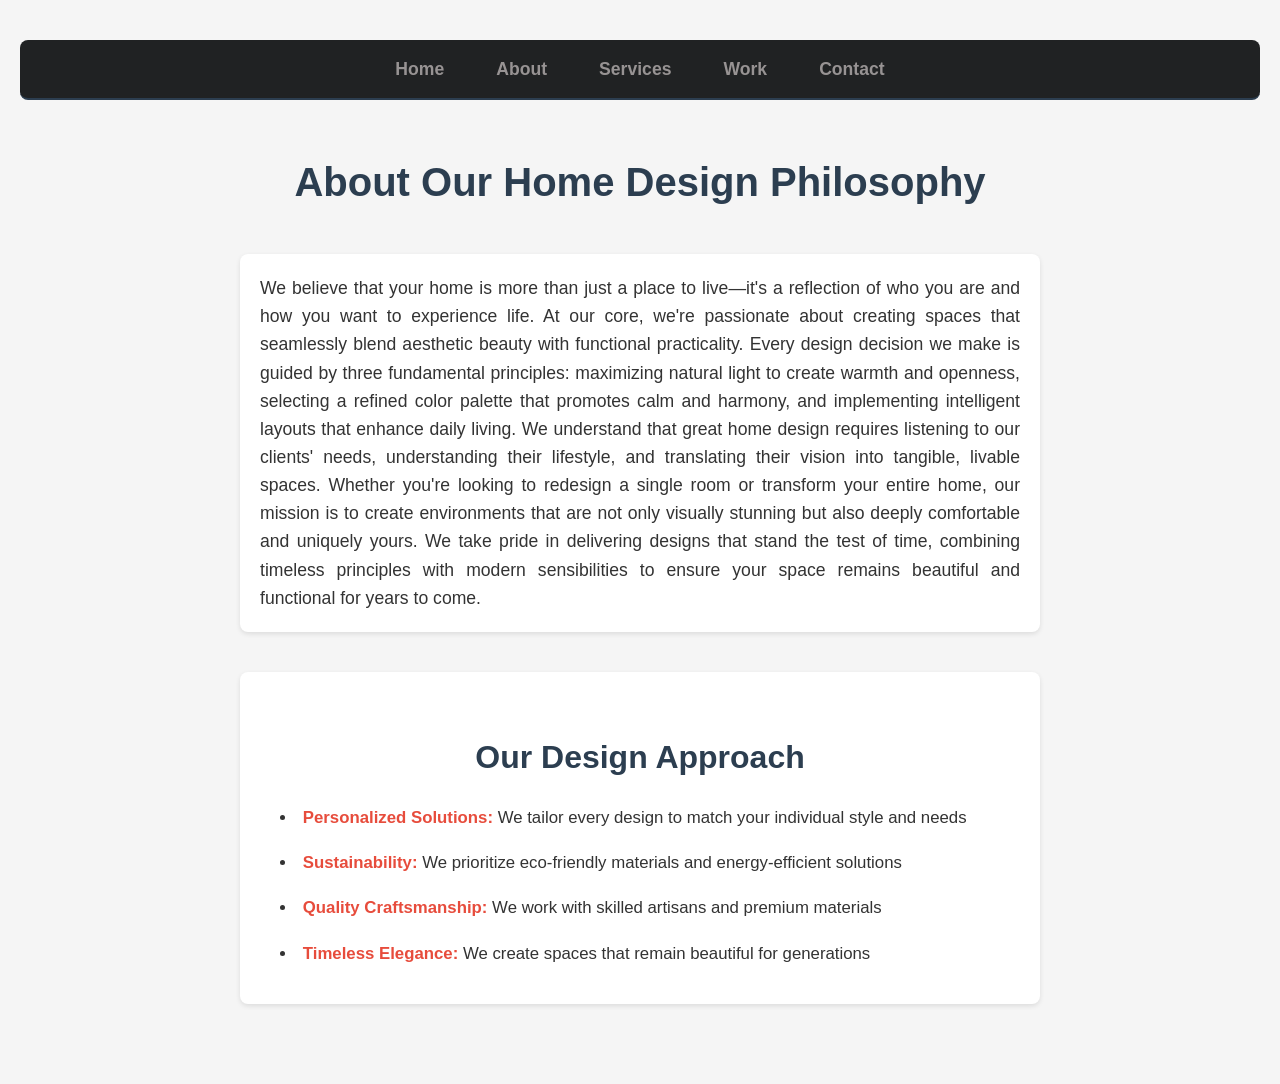
<file: about.html>
<html>
    <head>
         <title>
            About - My Home Design Website
         </title>
         <link rel="stylesheet" href="index.css">        
    </head>
    <body>
        <ul class="navbar">
            <li class="nav-item">
                <a class="nav-link" href="index.html">Home</a>
            </li>
            <li class="nav-item">
                <a class="nav-link" href="about.html">About</a>
            </li>
            <li class="nav-item">
                <a class="nav-link" href="services.html">Services</a>
            </li>
            <li class="nav-item">
                <a class="nav-link" href="work.html">Work</a>
            </li>
            <li class="nav-item">
                <a class="nav-link" href="contact.html">Contact</a>
            </li>
        </ul>
                  
        <h1>
            About Our Home Design Philosophy
        </h1>
         <p>
            We believe that your home is more than just a place to live—it's a reflection of who you are and how you want to experience life. At our core, we're passionate about creating spaces that seamlessly blend aesthetic beauty with functional practicality. Every design decision we make is guided by three fundamental principles: maximizing natural light to create warmth and openness, selecting a refined color palette that promotes calm and harmony, and implementing intelligent layouts that enhance daily living. We understand that great home design requires listening to our clients' needs, understanding their lifestyle, and translating their vision into tangible, livable spaces. Whether you're looking to redesign a single room or transform your entire home, our mission is to create environments that are not only visually stunning but also deeply comfortable and uniquely yours. We take pride in delivering designs that stand the test of time, combining timeless principles with modern sensibilities to ensure your space remains beautiful and functional for years to come.
         </p>

         <section class="about-features">
             <h2>Our Design Approach</h2>
             <ul>
                 <li><strong>Personalized Solutions:</strong> We tailor every design to match your individual style and needs</li>
                 <li><strong>Sustainability:</strong> We prioritize eco-friendly materials and energy-efficient solutions</li>
                 <li><strong>Quality Craftsmanship:</strong> We work with skilled artisans and premium materials</li>
                 <li><strong>Timeless Elegance:</strong> We create spaces that remain beautiful for generations</li>
             </ul>
         </section>
         
         <script src="index.js"></script>
    </body> 
</html>
</file>
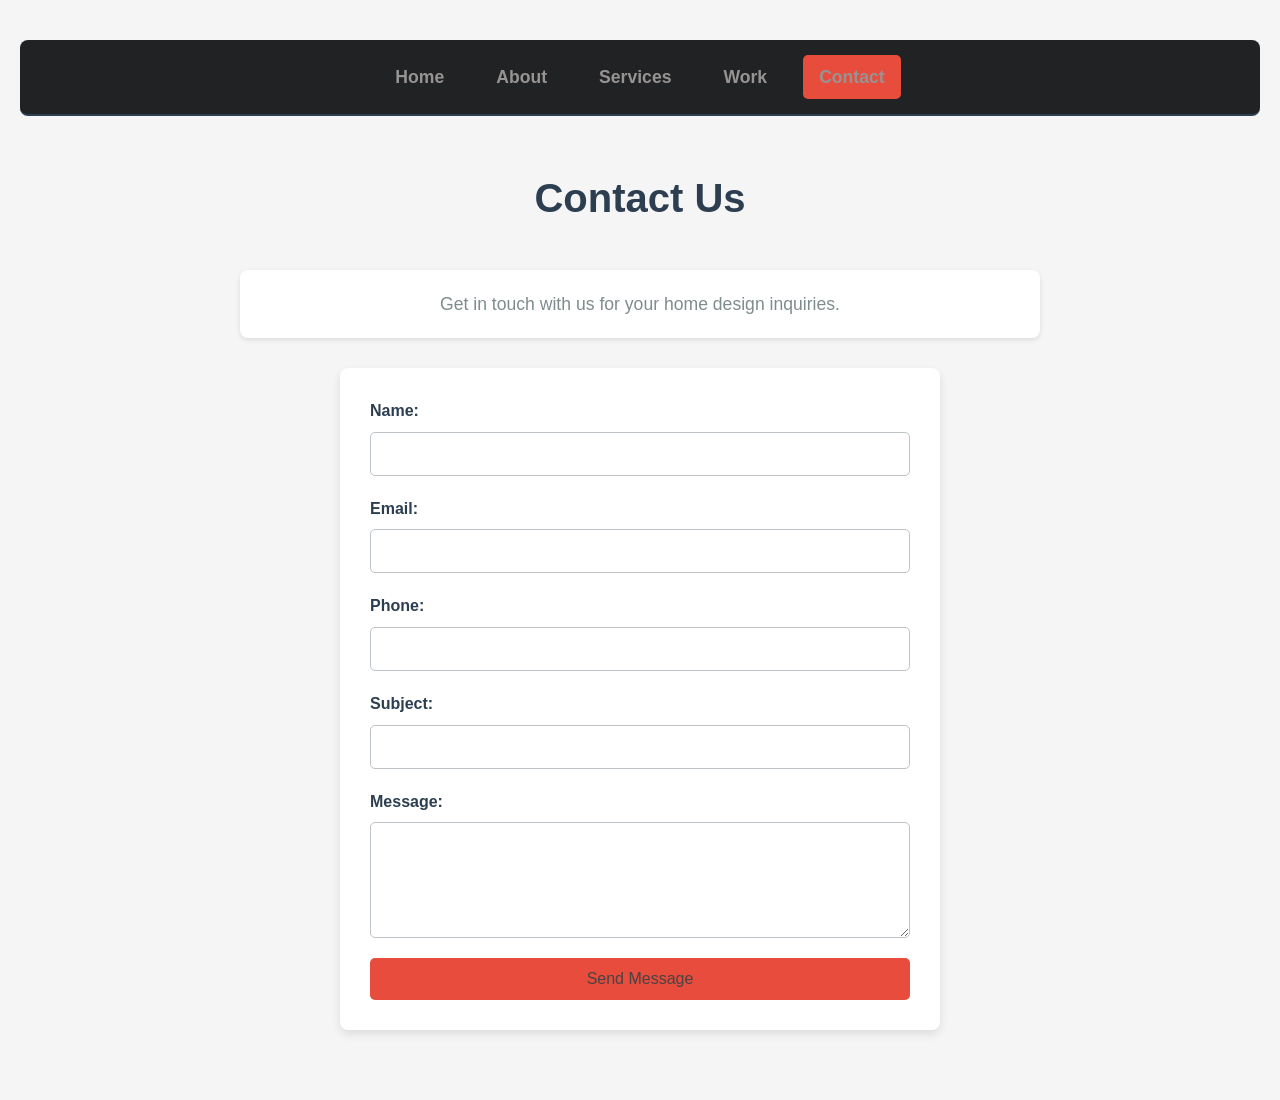
<file: contact.html>
<html>
    <head>
        <title>Contact Us - My Home Design Website</title>
        <link rel="stylesheet" href="index.css">
    </head>
    <body>
        <nav class="navbar">
            <a href="index.html" class="nav-link">Home</a>
            <a href="about.html" class="nav-link">About</a>
            <a href="services.html" class="nav-link">Services</a>
            <a href="work.html" class="nav-link">Work</a>
            <a href="contact.html" class="nav-link active">Contact</a>
        </nav>

        <div class="container">
            <h1>Contact Us</h1>
            <p class="intro-text">Get in touch with us for your home design inquiries.</p>

            <form id="contactForm" class="contact-form">
                <div class="form-group">
                    <label for="name">Name:</label>
                    <input type="text" id="name" name="name" required>
                </div>

                <div class="form-group">
                    <label for="email">Email:</label>
                    <input type="email" id="email" name="email" required>
                </div>

                <div class="form-group">
                    <label for="phone">Phone:</label>
                    <input type="tel" id="phone" name="phone">
                </div>

                <div class="form-group">
                    <label for="subject">Subject:</label>
                    <input type="text" id="subject" name="subject" required>
                </div>

                <div class="form-group">
                    <label for="message">Message:</label>
                    <textarea id="message" name="message" rows="5" required></textarea>
                </div>

                <button type="submit" class="submit-btn">Send Message</button>
                <p id="formMessage" class="form-message"></p>
            </form>
        </div>

        <script src="index.js"></script>
    </body>
</html>
</file>
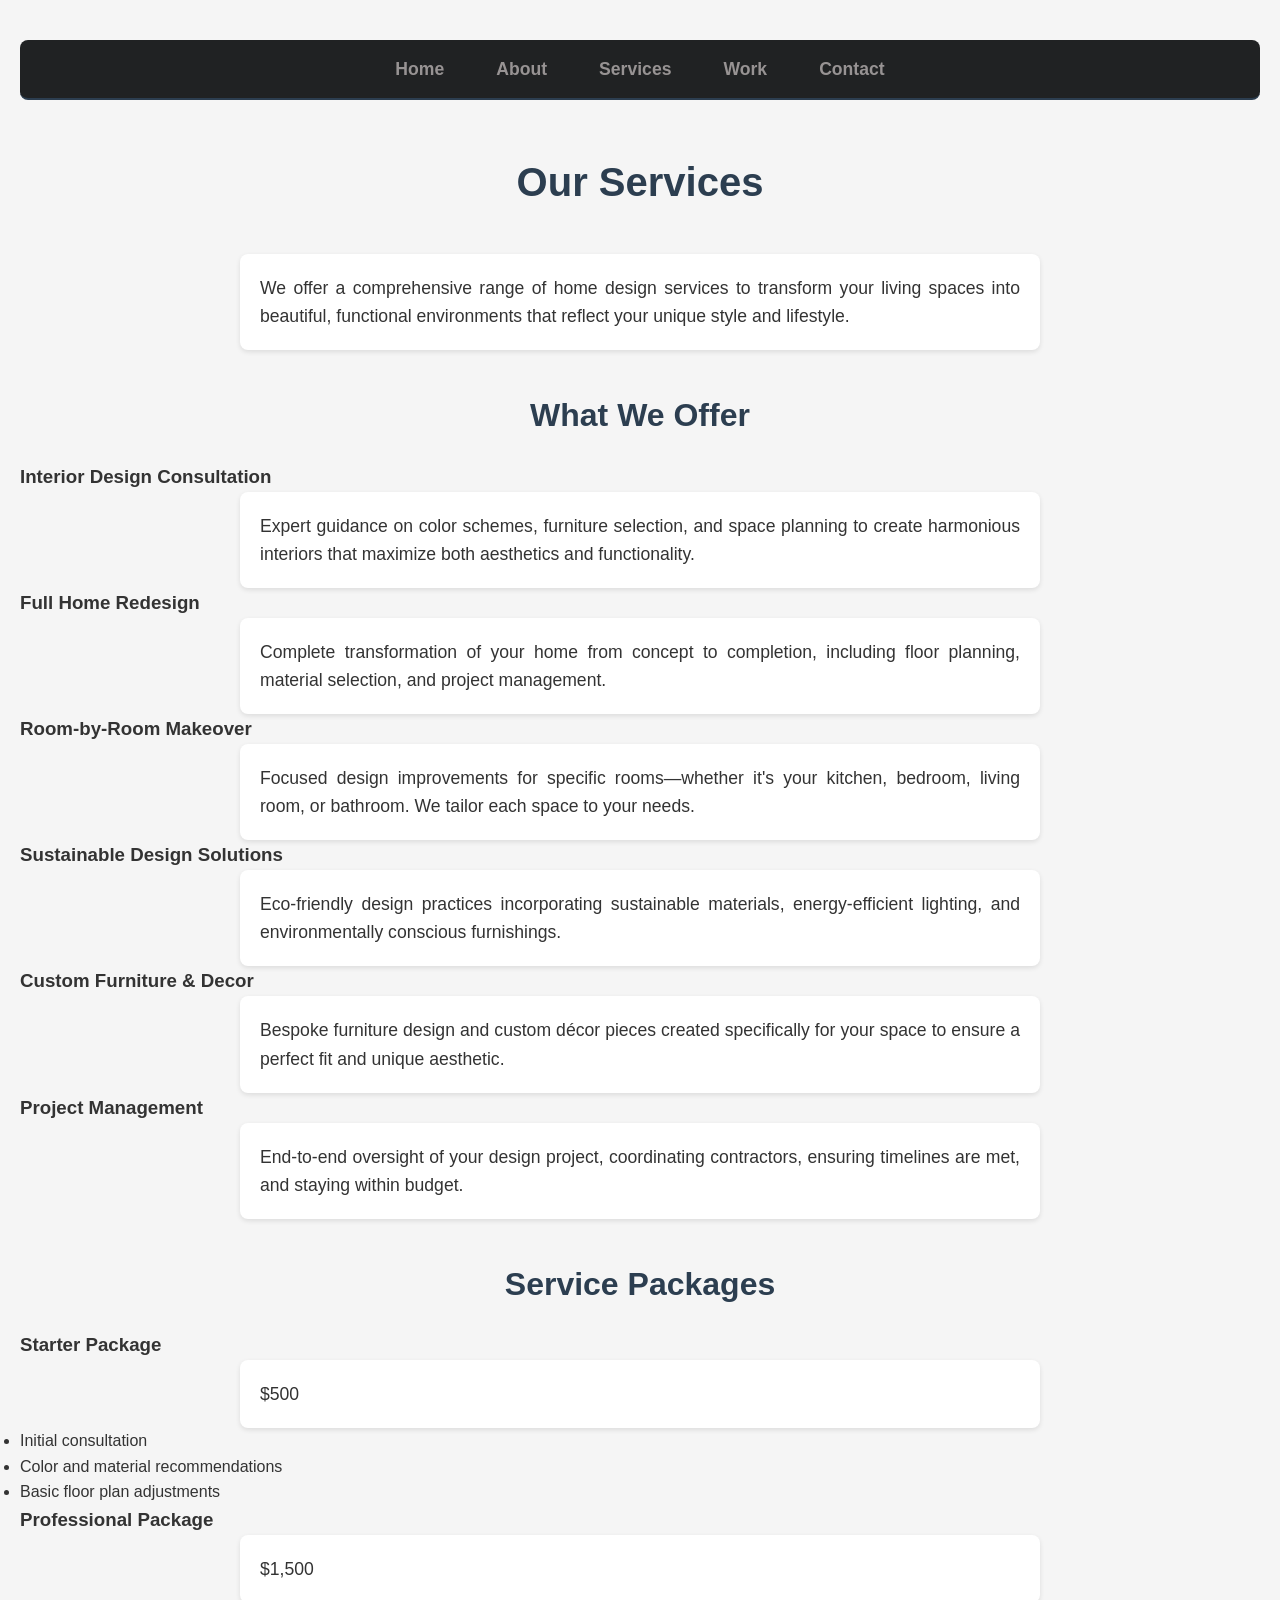
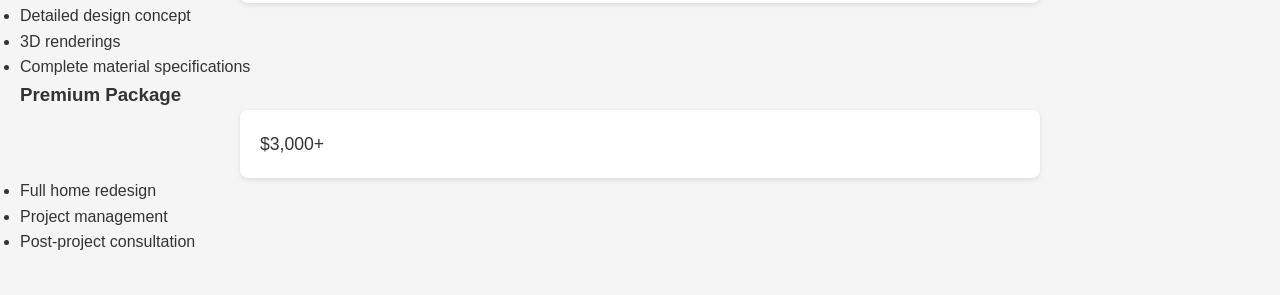
<file: services.html>
<html>
    <head>
         <title>
            Services - My Home Design Website
         </title>
         <link rel="stylesheet" href="index.css">        
    </head>
    <body>
        <ul class="navbar">
            <li class="nav-item">
                <a class="nav-link" href="index.html">Home</a>
            </li>
            <li class="nav-item">
                <a class="nav-link" href="about.html">About</a>
            </li>
            <li class="nav-item">
                <a class="nav-link" href="services.html">Services</a>
            </li>
            <li class="nav-item">
                <a class="nav-link" href="work.html">Work</a>
            </li>
            <li class="nav-item">
                <a class="nav-link" href="contact.html">Contact</a>
            </li>
        </ul>
                  
        <h1>
            Our Services
        </h1>

        <p>
            We offer a comprehensive range of home design services to transform your living spaces into beautiful, functional environments that reflect your unique style and lifestyle.
        </p>

        <section class="services-section">
            <h2>What We Offer</h2>
            <div class="services-grid">
                <div class="service-item">
                    <h3>Interior Design Consultation</h3>
                    <p>Expert guidance on color schemes, furniture selection, and space planning to create harmonious interiors that maximize both aesthetics and functionality.</p>
                </div>
                <div class="service-item">
                    <h3>Full Home Redesign</h3>
                    <p>Complete transformation of your home from concept to completion, including floor planning, material selection, and project management.</p>
                </div>
                <div class="service-item">
                    <h3>Room-by-Room Makeover</h3>
                    <p>Focused design improvements for specific rooms—whether it's your kitchen, bedroom, living room, or bathroom. We tailor each space to your needs.</p>
                </div>
                <div class="service-item">
                    <h3>Sustainable Design Solutions</h3>
                    <p>Eco-friendly design practices incorporating sustainable materials, energy-efficient lighting, and environmentally conscious furnishings.</p>
                </div>
                <div class="service-item">
                    <h3>Custom Furniture & Decor</h3>
                    <p>Bespoke furniture design and custom décor pieces created specifically for your space to ensure a perfect fit and unique aesthetic.</p>
                </div>
                <div class="service-item">
                    <h3>Project Management</h3>
                    <p>End-to-end oversight of your design project, coordinating contractors, ensuring timelines are met, and staying within budget.</p>
                </div>
            </div>
        </section>

        <section class="pricing-section">
            <h2>Service Packages</h2>
            <div class="pricing-grid">
                <div class="pricing-item">
                    <h3>Starter Package</h3>
                    <p class="price">$500</p>
                    <ul>
                        <li>Initial consultation</li>
                        <li>Color and material recommendations</li>
                        <li>Basic floor plan adjustments</li>
                    </ul>
                </div>
                <div class="pricing-item">
                    <h3>Professional Package</h3>
                    <p class="price">$1,500</p>
                    <ul>
                        <li>Detailed design concept</li>
                        <li>3D renderings</li>
                        <li>Complete material specifications</li>
                    </ul>
                </div>
                <div class="pricing-item">
                    <h3>Premium Package</h3>
                    <p class="price">$3,000+</p>
                    <ul>
                        <li>Full home redesign</li>
                        <li>Project management</li>
                        <li>Post-project consultation</li>
                    </ul>
                </div>
            </div>
        </section>
         
        <script src="index.js"></script>
    </body> 
</html>
</file>
<file: index.css>
/* General Styles */
* {
  margin: 0;
  padding: 0;
  box-sizing: border-box;
}

body {
  font-family: 'Segoe UI', Tahoma, Geneva, Verdana, sans-serif;
  background-color: #f5f5f5;
  color: #333;
  line-height: 1.6;
}

/* Hero Section */
.hero-section {
  max-width: 900px;
  margin: 20px auto;
  border-radius: 8px;
  overflow: hidden;
  box-shadow: 0 4px 8px rgba(0, 0, 0, 0.15);
}

.hero-image {
  width: 100%;
  height: auto;
  display: block;
  object-fit: cover;
}

/* Header/Heading Styles */
h1 {
  color: #2c3e50;
  font-size: 2.5rem;
  margin-bottom: 20px;
  text-align: center;
  padding: 20px 0;
}

/* Paragraph Styles */
p {
  font-size: 1.1rem;
  max-width: 800px;
  margin: 0 auto;
  padding: 20px;
  background-color: white;
  border-radius: 8px;
  box-shadow: 0 2px 5px rgba(0, 0, 0, 0.1);
  text-align: justify;
}

/* Navigation Bar */
.navbar {
  list-style: none;
  display: flex;
  justify-content: center;
  gap: 30px;
  margin-bottom: 30px;
  padding: 15px 0;
  border-bottom: 2px solid #2c3e50;
}

.nav-item {
  display: inline;
}

.nav-link {
  color: #2c3e50;
  text-decoration: none;
  font-size: 1.1rem;
  font-weight: 600;
  transition: color 0.3s ease;
}

.nav-link:hover {
  color: #e74c3c;
}

/* Heading 2 */
h2 {
  color: #2c3e50;
  font-size: 2rem;
  margin-top: 40px;
  margin-bottom: 20px;
  text-align: center;
}

/* About Features Section */
.about-features {
  max-width: 800px;
  margin: 40px auto;
  padding: 20px;
  background-color: white;
  border-radius: 8px;
  box-shadow: 0 2px 5px rgba(0, 0, 0, 0.1);
}

.about-features ul {
  list-style-position: inside;
  padding-left: 20px;
}

.about-features li {
  font-size: 1.05rem;
  margin-bottom: 15px;
  line-height: 1.8;
}

.about-features strong {
  color: #e74c3c;
}

/* Gallery Section */
.gallery {
  max-width: 1000px;
  margin: 60px auto;
  padding: 40px 20px;
  background-color: white;
  border-radius: 8px;
  box-shadow: 0 2px 5px rgba(0, 0, 0, 0.1);
}

.gallery h2 {
  color: #2c3e50;
  text-align: center;
  margin-bottom: 40px;
}

.gallery-grid {
  display: grid;
  grid-template-columns: repeat(auto-fit, minmax(280px, 1fr));
  gap: 30px;
  padding: 20px 0;
}

.gallery-item {
  text-align: center;
  transition: transform 0.3s ease;
}

.gallery-item:hover {
  transform: translateY(-10px);
}

.gallery-item img {
  width: 100%;
  height: 250px;
  object-fit: cover;
  border-radius: 8px;
  margin-bottom: 15px;
  box-shadow: 0 2px 8px rgba(0, 0, 0, 0.15);
  transition: box-shadow 0.3s ease;
}

.gallery-item img:hover {
  box-shadow: 0 4px 12px rgba(0, 0, 0, 0.25);
}

.gallery-item p {
  font-size: 1rem;
  color: #2c3e50;
  font-weight: 600;
  margin: 0;
  background-color: transparent;
  box-shadow: none;
  padding: 0;
}

/* Container */
body {
  padding: 40px 20px;
}

/* Navigation Bar */
.navbar {
  list-style: none;
  display: flex;
  gap: 20px;
  justify-content: center;
  margin-bottom: 30px;
  padding: 15px;
  background-color: #202223;
  border-radius: 8px;
}

.nav-item {
  display: inline;
}

.nav-link {
  color: rgb(151, 147, 147);
  text-decoration: none;
  padding: 8px 16px;
  border-radius: 5px;
  transition: background-color 0.3s ease;
}

.nav-link:hover,
.nav-link.active {
  background-color: #e74c3c;
}

/* Contact Form Styles */
.contact-form {
  max-width: 600px;
  margin: 30px auto;
  background-color: white;
  padding: 30px;
  border-radius: 8px;
  box-shadow: 0 4px 10px rgba(0, 0, 0, 0.1);
}

.form-group {
  margin-bottom: 20px;
}

.form-group label {
  display: block;
  margin-bottom: 8px;
  font-weight: 600;
  color: #2c3e50;
}

.form-group input,
.form-group textarea {
  width: 100%;
  padding: 12px;
  border: 1px solid #bdc3c7;
  border-radius: 5px;
  font-size: 1rem;
  font-family: inherit;
  transition: border-color 0.3s ease;
}

.form-group input:focus,
.form-group textarea:focus {
  outline: none;
  border-color: #e74c3c;
  box-shadow: 0 0 5px rgba(231, 76, 60, 0.3);
}

.submit-btn {
  background-color: #e74c3c;
  color: rgb(74, 67, 67);
  padding: 12px 30px;
  border: none;
  border-radius: 5px;
  font-size: 1rem;
  cursor: pointer;
  transition: background-color 0.3s ease;
  width: 100%;
}

.submit-btn:hover {
  background-color: #c0392b;
}

.form-message {
  margin-top: 15px;
  padding: 10px;
  border-radius: 5px;
  text-align: center;
  display: none;
}

.form-message.success {
  background-color: #d4edda;
  color: #155724;
  border: 1px solid #c3e6cb;
  display: block;
}

.form-message.error {
  background-color: #f8d7da;
  color: #721c24;
  border: 1px solid #f5c6cb;
  display: block;
}

.intro-text {
  text-align: center;
  color: #7f8c8d;
}
</file>
